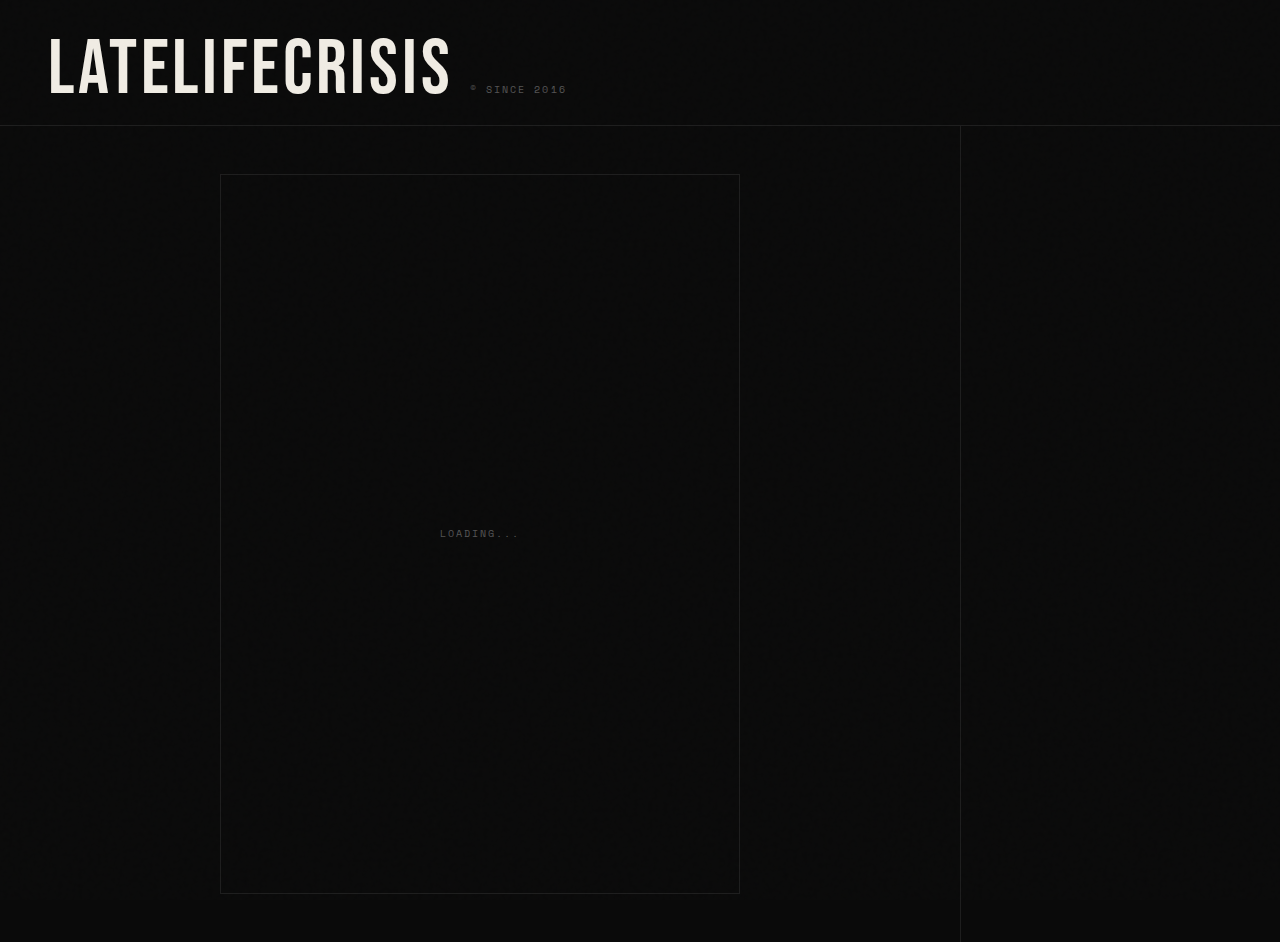
<file: index.html>
<!DOCTYPE html>
<html lang="en">
<head>
<meta charset="UTF-8">
<meta name="viewport" content="width=device-width, initial-scale=1.0">
<title>LateLifeCrisis</title>
<link href="https://fonts.googleapis.com/css2?family=Bebas+Neue&family=Space+Mono:ital@0;1&display=swap" rel="stylesheet">
<style>
  *, *::before, *::after { margin: 0; padding: 0; box-sizing: border-box; }

  :root {
    --bg: #0a0a0a;
    --fg: #f0ece4;
    --accent: #e8e0d0;
    --dim: #555;
  }

  body {
    background: var(--bg);
    color: var(--fg);
    font-family: 'Space Mono', monospace;
    min-height: 100vh;
    overflow-x: hidden;
  }

  /* Grain overlay */
  body::before {
    content: '';
    position: fixed;
    inset: 0;
    background-image: url("data:image/svg+xml,%3Csvg viewBox='0 0 200 200' xmlns='http://www.w3.org/2000/svg'%3E%3Cfilter id='n'%3E%3CfeTurbulence type='fractalNoise' baseFrequency='0.9' numOctaves='4' stitchTiles='stitch'/%3E%3C/filter%3E%3Crect width='100%25' height='100%25' filter='url(%23n)' opacity='0.04'/%3E%3C/svg%3E");
    pointer-events: none;
    z-index: 100;
    opacity: 0.4;
  }

  header {
    padding: 2rem 3rem 1rem;
    display: flex;
    align-items: baseline;
    gap: 1rem;
    border-bottom: 1px solid #1e1e1e;
  }

  .title {
    font-family: 'Bebas Neue', sans-serif;
    font-size: clamp(2.5rem, 6vw, 5rem);
    letter-spacing: 0.05em;
    line-height: 1;
    color: var(--fg);
    animation: fadeIn 1.2s ease forwards;
  }

  .since {
    font-size: 0.65rem;
    letter-spacing: 0.2em;
    color: var(--dim);
    text-transform: uppercase;
    animation: fadeIn 1.8s ease forwards;
  }

  main {
    display: grid;
    grid-template-columns: 1fr 320px;
    gap: 0;
    height: calc(100vh - 90px);
  }

  /* VIDEO SIDE */
  .video-panel {
    display: flex;
    align-items: center;
    justify-content: center;
    padding: 3rem;
    position: relative;
    animation: fadeIn 1s ease forwards;
  }

  .video-wrapper {
    position: relative;
    width: 100%;
    max-width: 520px;
    aspect-ratio: 9/16;
    max-height: 80vh;
  }

  .video-wrapper video {
    width: 100%;
    height: 100%;
    object-fit: cover;
    display: block;
    filter: contrast(1.05);
  }

  /* Custom video controls overlay */
  .video-controls {
    position: absolute;
    bottom: 0;
    left: 0;
    right: 0;
    padding: 1rem;
    background: linear-gradient(transparent, rgba(0,0,0,0.8));
    display: flex;
    align-items: center;
    gap: 0.75rem;
    opacity: 0;
    transition: opacity 0.3s;
  }

  .video-wrapper:hover .video-controls {
    opacity: 1;
  }

  .play-btn {
    background: none;
    border: 1px solid var(--fg);
    color: var(--fg);
    width: 32px;
    height: 32px;
    cursor: pointer;
    font-family: 'Space Mono', monospace;
    font-size: 0.6rem;
    display: flex;
    align-items: center;
    justify-content: center;
    flex-shrink: 0;
    transition: background 0.2s;
  }

  .play-btn:hover { background: rgba(255,255,255,0.1); }

  .progress-bar {
    flex: 1;
    height: 2px;
    background: rgba(255,255,255,0.2);
    cursor: pointer;
    position: relative;
  }

  .progress-fill {
    height: 100%;
    background: var(--fg);
    width: 0%;
    transition: width 0.1s linear;
  }

  .time-display {
    font-size: 0.55rem;
    color: var(--dim);
    letter-spacing: 0.05em;
    white-space: nowrap;
  }

  /* upload hint when no video */
  .no-video {
    width: 100%;
    height: 100%;
    border: 1px solid #1e1e1e;
    display: flex;
    flex-direction: column;
    align-items: center;
    justify-content: center;
    gap: 1rem;
    cursor: pointer;
    transition: border-color 0.2s;
    position: relative;
    overflow: hidden;
  }

  .no-video:hover { border-color: #333; }

  .no-video input[type="file"] {
    position: absolute;
    inset: 0;
    opacity: 0;
    cursor: pointer;
  }

  .no-video-text {
    font-size: 0.65rem;
    letter-spacing: 0.2em;
    color: var(--dim);
    text-transform: uppercase;
    text-align: center;
    line-height: 2;
  }

  .loading-state {
    width: 100%;
    height: 100%;
    border: 1px solid #1e1e1e;
    display: flex;
    align-items: center;
    justify-content: center;
  }

  /* TRACKLIST SIDE */
  .tracklist-panel {
    border-left: 1px solid #1e1e1e;
    overflow-y: auto;
    scrollbar-width: none;
    padding: 2rem 0;
  }

  .tracklist-panel::-webkit-scrollbar { display: none; }

  .track-item {
    padding: 0.55rem 2rem;
    font-size: 0.7rem;
    letter-spacing: 0.15em;
    text-transform: uppercase;
    color: #3a3a3a;
    cursor: pointer;
    text-align: right;
    transition: color 0.2s, padding-right 0.2s;
    line-height: 1.6;
    animation: slideIn 0.6s ease forwards;
    opacity: 0;
  }

  .track-item:hover {
    color: var(--fg);
    padding-right: 2.5rem;
  }

  .track-item.active {
    color: var(--fg);
  }

  .track-number {
    display: inline-block;
    margin-right: 0.6em;
    color: #222;
    font-size: 0.55rem;
  }

  @keyframes fadeIn {
    from { opacity: 0; transform: translateY(8px); }
    to { opacity: 1; transform: translateY(0); }
  }

  @keyframes slideIn {
    from { opacity: 0; transform: translateX(20px); }
    to { opacity: 1; transform: translateX(0); }
  }

  @media (max-width: 700px) {
    main { grid-template-columns: 1fr; grid-template-rows: auto 1fr; height: auto; }
    .tracklist-panel { border-left: none; border-top: 1px solid #1e1e1e; max-height: 50vh; }
    .video-panel { padding: 1.5rem; }
  }
</style>
</head>
<body>

<header>
  <div class="title">LateLifeCrisis</div>
  <div class="since">© since 2016</div>
</header>

<main>
  <div class="video-panel">
    <div class="video-wrapper" id="videoWrapper">
      <div class="loading-state" id="loadingState">
        <div class="no-video-text">Loading...</div>
      </div>
    </div>
  </div>

  <div class="tracklist-panel" id="tracklist"></div>
</main>

<script>
const VIDEO_URL = "https://raw.githubusercontent.com/theyluvkyro/nettspend/main/NETTSPEND%20EARLY%20LIFE%20CRISIS%20ALL%20SNIPPETS%20(1).mp4";
const AUDIO_URL = "https://raw.githubusercontent.com/theyluvkyro/nettspend/main/NETTSPEND%20%20EARLY%20LIFE%20CRISIS%20ALL%20SNIPPETS.mp3";

const tracks = [
  "Since 2016",
  "Take Ur B####",
  "CCP Hedi",
  "Got-To",
  "Paris Hilton",
  "WTFIu",
  "P0lkadot",
  "Still Standin",
  "No Sleep",
  "Shades On",
  "Bulls###",
  "Mowalola",
  "Drown",
  "Fightin Sleep",
  "F###ed Up",
  "Catch Shit",
  "Im Virgina Creeper",
  "In This World",
  "Stomach Hurt",
  "Just A Phase",
  "Just Listen",
  "I Know U Know",
  "Make The World Go",
  "Hopscotch",
  "Make It Bleed",
  "White Rose",
  "iCarly",
  "Lose My Mind",
  "Since U Been Gone",
  "Joker"
];

const tracklist = document.getElementById('tracklist');
tracks.forEach((t, i) => {
  const el = document.createElement('div');
  el.className = 'track-item';
  el.style.animationDelay = `${i * 0.04}s`;
  el.innerHTML = `<span class="track-number">${String(i+1).padStart(2,'0')}</span>${t}`;
  el.addEventListener('click', () => {
    document.querySelectorAll('.track-item').forEach(x => x.classList.remove('active'));
    el.classList.add('active');
  });
  tracklist.appendChild(el);
});

// Video upload
const fileInput = document.getElementById('fileInput');
const uploadZone = document.getElementById('uploadZone');
const videoWrapper = document.getElementById('videoWrapper');

fileInput.addEventListener('change', (e) => {
  const file = e.target.files[0];
  if (!file) return;
  loadVideo(URL.createObjectURL(file));
});

// Drag and drop
videoWrapper.addEventListener('dragover', e => e.preventDefault());
videoWrapper.addEventListener('drop', e => {
  e.preventDefault();
  const file = e.dataTransfer.files[0];
  if (file && file.type.startsWith('video/')) loadVideo(URL.createObjectURL(file));
});

function loadVideo(src) {
  uploadZone.remove();

  const video = document.createElement('video');
  video.src = src;
  video.loop = true;
  video.playsInline = true;
  video.autoplay = true;
  video.muted = false;

  const controls = document.createElement('div');
  controls.className = 'video-controls';

  const playBtn = document.createElement('button');
  playBtn.className = 'play-btn';
  playBtn.textContent = '▐▐';

  const progressBar = document.createElement('div');
  progressBar.className = 'progress-bar';
  const progressFill = document.createElement('div');
  progressFill.className = 'progress-fill';
  progressBar.appendChild(progressFill);

  const timeDisplay = document.createElement('div');
  timeDisplay.className = 'time-display';
  timeDisplay.textContent = '0:00';

  controls.append(playBtn, progressBar, timeDisplay);

  videoWrapper.appendChild(video);
  videoWrapper.appendChild(controls);

  playBtn.addEventListener('click', () => {
    if (video.paused) { video.play(); playBtn.textContent = '▐▐'; }
    else { video.pause(); playBtn.textContent = '▶'; }
  });

  video.addEventListener('timeupdate', () => {
    if (!video.duration) return;
    const pct = (video.currentTime / video.duration) * 100;
    progressFill.style.width = pct + '%';
    const m = Math.floor(video.currentTime / 60);
    const s = Math.floor(video.currentTime % 60).toString().padStart(2,'0');
    timeDisplay.textContent = `${m}:${s}`;
  });

  progressBar.addEventListener('click', e => {
    const rect = progressBar.getBoundingClientRect();
    const ratio = (e.clientX - rect.left) / rect.width;
    video.currentTime = ratio * video.duration;
  });
}
</script>
</body>
</html>
</file>
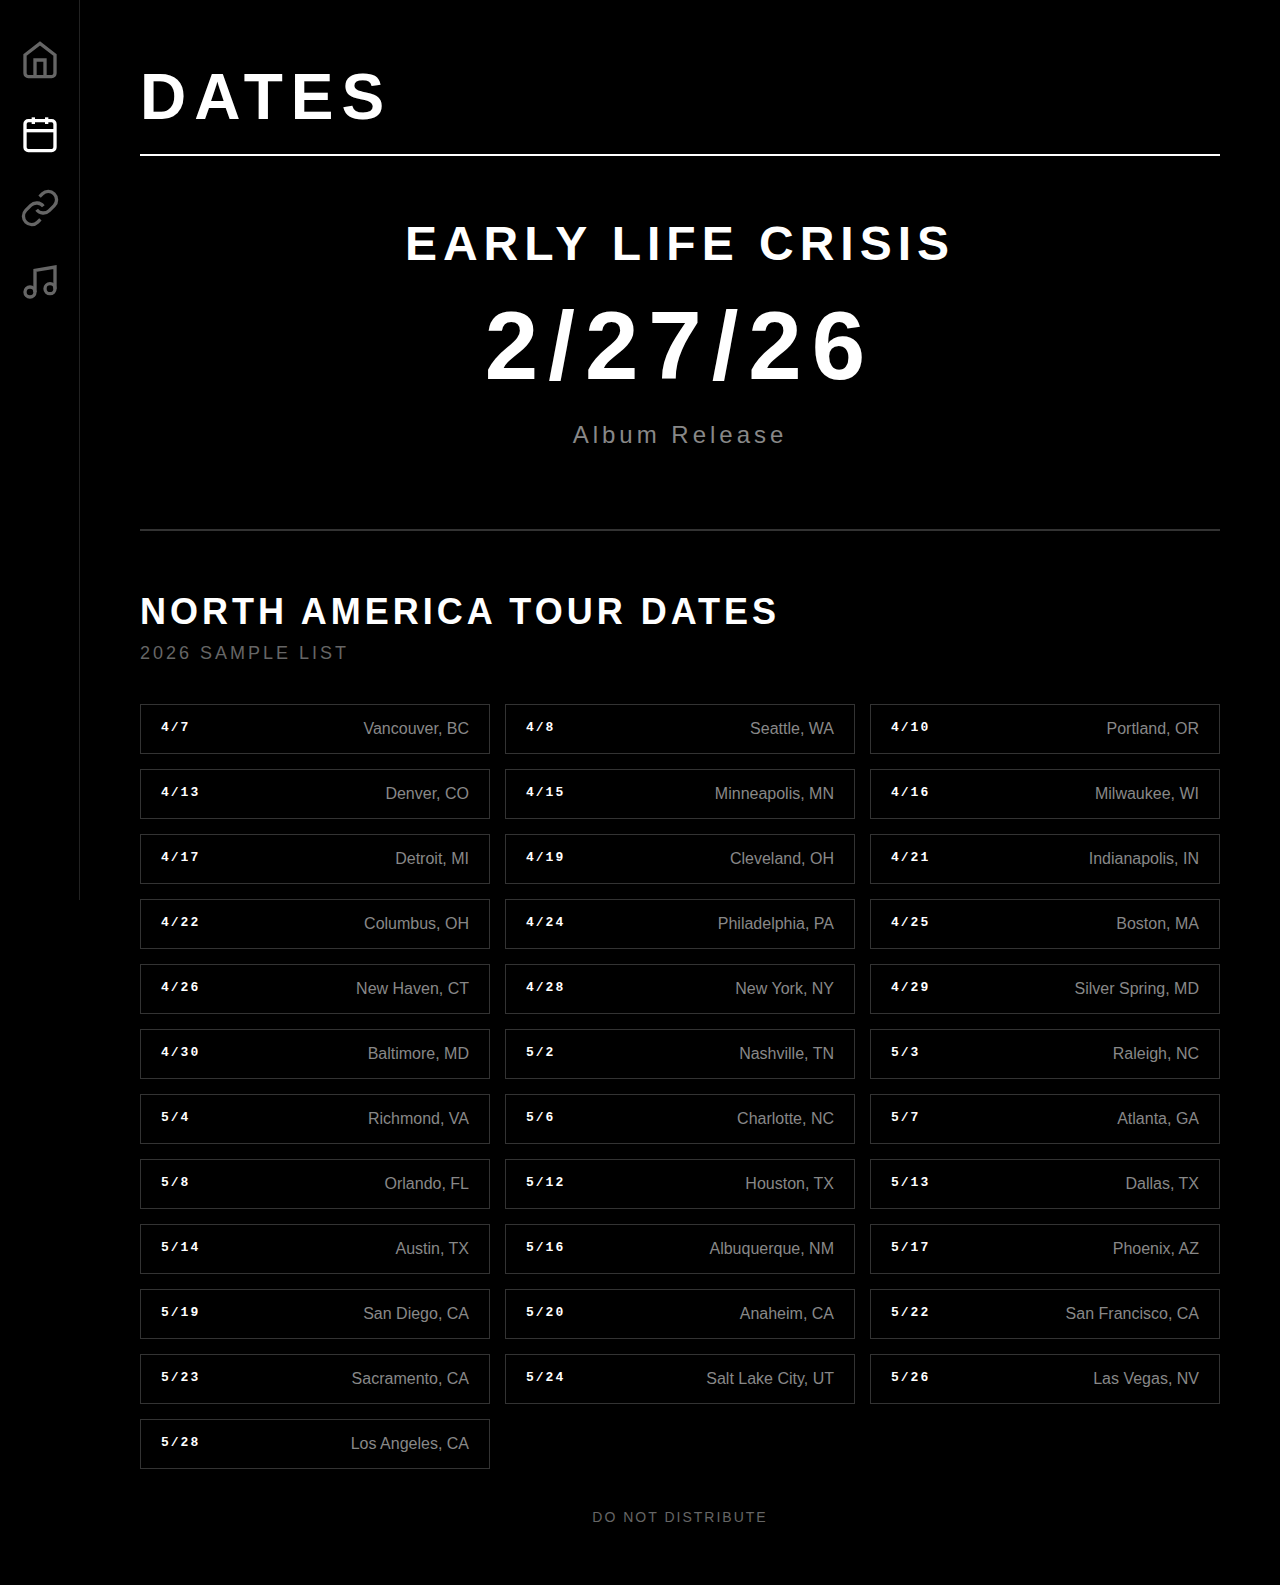
<file: dates.html>
<!DOCTYPE html>
<html lang="en">
<head>
    <meta charset="UTF-8">
    <meta name="viewport" content="width=device-width, initial-scale=1.0">
    <title>dates - late life crisis</title>
    <link rel="stylesheet" href="style.css">
</head>
<body>
    <div class="sidebar">
        <a href="index.html" class="nav-icon">
            <svg width="40" height="40" viewBox="0 0 24 24" fill="none" stroke="currentColor" stroke-width="2">
                <path d="M3 9l9-7 9 7v11a2 2 0 0 1-2 2H5a2 2 0 0 1-2-2z"></path>
                <polyline points="9 22 9 12 15 12 15 22"></polyline>
            </svg>
        </a>
        <a href="dates.html" class="nav-icon active">
            <svg width="40" height="40" viewBox="0 0 24 24" fill="none" stroke="currentColor" stroke-width="2">
                <rect x="3" y="4" width="18" height="18" rx="2" ry="2"></rect>
                <line x1="16" y1="2" x2="16" y2="6"></line>
                <line x1="8" y1="2" x2="8" y2="6"></line>
                <line x1="3" y1="10" x2="21" y2="10"></line>
            </svg>
        </a>
        <a href="links.html" class="nav-icon">
            <svg width="40" height="40" viewBox="0 0 24 24" fill="none" stroke="currentColor" stroke-width="2">
                <path d="M10 13a5 5 0 0 0 7.54.54l3-3a5 5 0 0 0-7.07-7.07l-1.72 1.71"></path>
                <path d="M14 11a5 5 0 0 0-7.54-.54l-3 3a5 5 0 0 0 7.07 7.07l1.71-1.71"></path>
            </svg>
        </a>
        <a href="music.html" class="nav-icon">
            <svg width="40" height="40" viewBox="0 0 24 24" fill="none" stroke="currentColor" stroke-width="2">
                <path d="M9 18V5l12-2v13"></path>
                <circle cx="6" cy="18" r="3"></circle>
                <circle cx="18" cy="16" r="3"></circle>
            </svg>
        </a>
    </div>

    <div class="content">
        <div class="page-header">
            <h1>DATES</h1>
        </div>

        <div class="dates-container">
            <div class="date-section">
                <h2 class="date-title">EARLY LIFE CRISIS</h2>
                <p class="date-main">2/27/26</p>
                <p class="date-description">Album Release</p>
            </div>

            <div class="tour-section">
                <h2 class="tour-title">NORTH AMERICA TOUR DATES</h2>
                <p class="tour-subtitle">2026 SAMPLE LIST</p>
                
                <div class="tour-dates">
                    <div class="tour-date">
                        <span class="date">4/7</span>
                        <span class="city">Vancouver, BC</span>
                    </div>
                    <div class="tour-date">
                        <span class="date">4/8</span>
                        <span class="city">Seattle, WA</span>
                    </div>
                    <div class="tour-date">
                        <span class="date">4/10</span>
                        <span class="city">Portland, OR</span>
                    </div>
                    <div class="tour-date">
                        <span class="date">4/13</span>
                        <span class="city">Denver, CO</span>
                    </div>
                    <div class="tour-date">
                        <span class="date">4/15</span>
                        <span class="city">Minneapolis, MN</span>
                    </div>
                    <div class="tour-date">
                        <span class="date">4/16</span>
                        <span class="city">Milwaukee, WI</span>
                    </div>
                    <div class="tour-date">
                        <span class="date">4/17</span>
                        <span class="city">Detroit, MI</span>
                    </div>
                    <div class="tour-date">
                        <span class="date">4/19</span>
                        <span class="city">Cleveland, OH</span>
                    </div>
                    <div class="tour-date">
                        <span class="date">4/21</span>
                        <span class="city">Indianapolis, IN</span>
                    </div>
                    <div class="tour-date">
                        <span class="date">4/22</span>
                        <span class="city">Columbus, OH</span>
                    </div>
                    <div class="tour-date">
                        <span class="date">4/24</span>
                        <span class="city">Philadelphia, PA</span>
                    </div>
                    <div class="tour-date">
                        <span class="date">4/25</span>
                        <span class="city">Boston, MA</span>
                    </div>
                    <div class="tour-date">
                        <span class="date">4/26</span>
                        <span class="city">New Haven, CT</span>
                    </div>
                    <div class="tour-date">
                        <span class="date">4/28</span>
                        <span class="city">New York, NY</span>
                    </div>
                    <div class="tour-date">
                        <span class="date">4/29</span>
                        <span class="city">Silver Spring, MD</span>
                    </div>
                    <div class="tour-date">
                        <span class="date">4/30</span>
                        <span class="city">Baltimore, MD</span>
                    </div>
                    <div class="tour-date">
                        <span class="date">5/2</span>
                        <span class="city">Nashville, TN</span>
                    </div>
                    <div class="tour-date">
                        <span class="date">5/3</span>
                        <span class="city">Raleigh, NC</span>
                    </div>
                    <div class="tour-date">
                        <span class="date">5/4</span>
                        <span class="city">Richmond, VA</span>
                    </div>
                    <div class="tour-date">
                        <span class="date">5/6</span>
                        <span class="city">Charlotte, NC</span>
                    </div>
                    <div class="tour-date">
                        <span class="date">5/7</span>
                        <span class="city">Atlanta, GA</span>
                    </div>
                    <div class="tour-date">
                        <span class="date">5/8</span>
                        <span class="city">Orlando, FL</span>
                    </div>
                    <div class="tour-date">
                        <span class="date">5/12</span>
                        <span class="city">Houston, TX</span>
                    </div>
                    <div class="tour-date">
                        <span class="date">5/13</span>
                        <span class="city">Dallas, TX</span>
                    </div>
                    <div class="tour-date">
                        <span class="date">5/14</span>
                        <span class="city">Austin, TX</span>
                    </div>
                    <div class="tour-date">
                        <span class="date">5/16</span>
                        <span class="city">Albuquerque, NM</span>
                    </div>
                    <div class="tour-date">
                        <span class="date">5/17</span>
                        <span class="city">Phoenix, AZ</span>
                    </div>
                    <div class="tour-date">
                        <span class="date">5/19</span>
                        <span class="city">San Diego, CA</span>
                    </div>
                    <div class="tour-date">
                        <span class="date">5/20</span>
                        <span class="city">Anaheim, CA</span>
                    </div>
                    <div class="tour-date">
                        <span class="date">5/22</span>
                        <span class="city">San Francisco, CA</span>
                    </div>
                    <div class="tour-date">
                        <span class="date">5/23</span>
                        <span class="city">Sacramento, CA</span>
                    </div>
                    <div class="tour-date">
                        <span class="date">5/24</span>
                        <span class="city">Salt Lake City, UT</span>
                    </div>
                    <div class="tour-date">
                        <span class="date">5/26</span>
                        <span class="city">Las Vegas, NV</span>
                    </div>
                    <div class="tour-date">
                        <span class="date">5/28</span>
                        <span class="city">Los Angeles, CA</span>
                    </div>
                </div>

                <p class="tour-note">DO NOT DISTRIBUTE</p>
            </div>
        </div>
    </div>
</body>
</html>
</file>
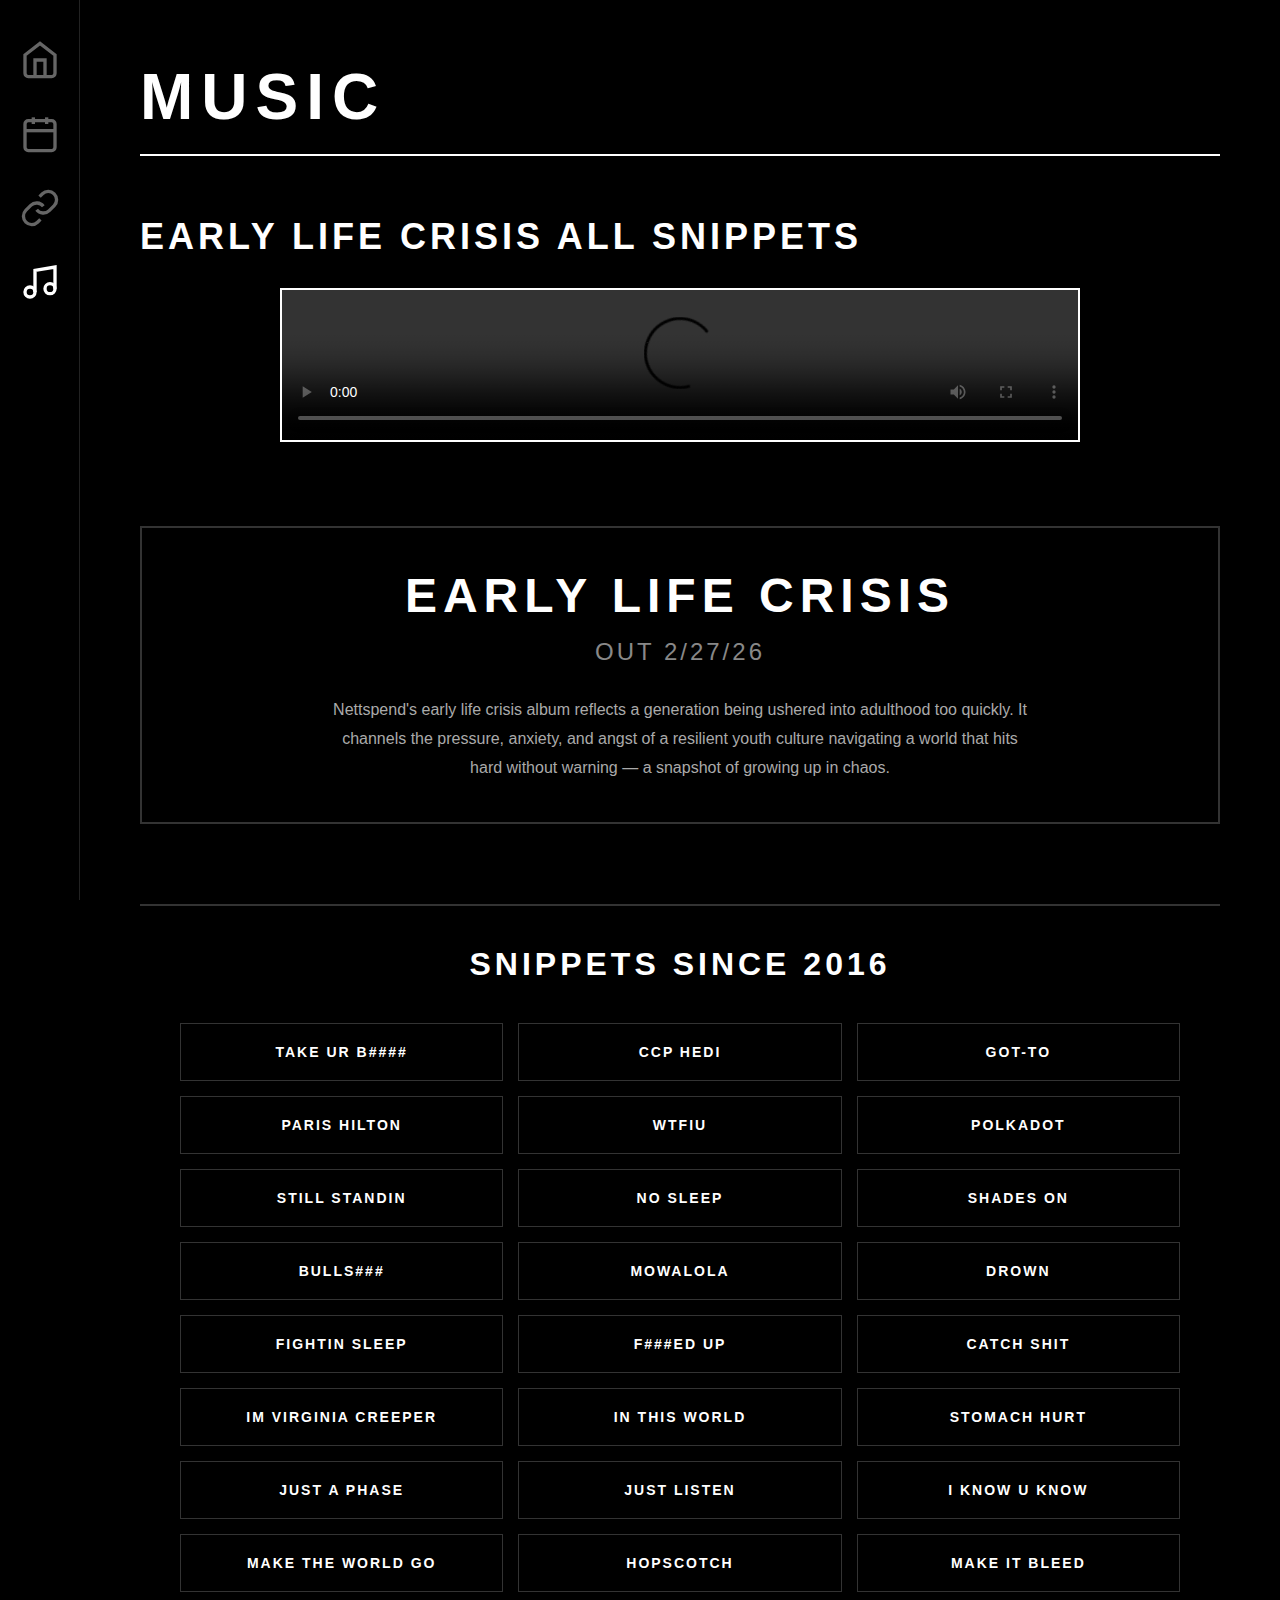
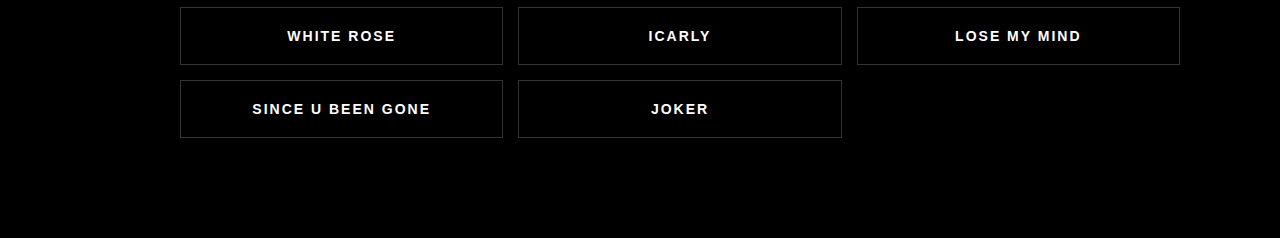
<file: music.html>
<!DOCTYPE html>
<html lang="en">
<head>
    <meta charset="UTF-8">
    <meta name="viewport" content="width=device-width, initial-scale=1.0">
    <title>music - late life crisis</title>
    <link rel="stylesheet" href="style.css">
</head>
<body>
    <div class="sidebar">
        <a href="index.html" class="nav-icon">
            <svg width="40" height="40" viewBox="0 0 24 24" fill="none" stroke="currentColor" stroke-width="2">
                <path d="M3 9l9-7 9 7v11a2 2 0 0 1-2 2H5a2 2 0 0 1-2-2z"></path>
                <polyline points="9 22 9 12 15 12 15 22"></polyline>
            </svg>
        </a>
        <a href="dates.html" class="nav-icon">
            <svg width="40" height="40" viewBox="0 0 24 24" fill="none" stroke="currentColor" stroke-width="2">
                <rect x="3" y="4" width="18" height="18" rx="2" ry="2"></rect>
                <line x1="16" y1="2" x2="16" y2="6"></line>
                <line x1="8" y1="2" x2="8" y2="6"></line>
                <line x1="3" y1="10" x2="21" y2="10"></line>
            </svg>
        </a>
        <a href="links.html" class="nav-icon">
            <svg width="40" height="40" viewBox="0 0 24 24" fill="none" stroke="currentColor" stroke-width="2">
                <path d="M10 13a5 5 0 0 0 7.54.54l3-3a5 5 0 0 0-7.07-7.07l-1.72 1.71"></path>
                <path d="M14 11a5 5 0 0 0-7.54-.54l-3 3a5 5 0 0 0 7.07 7.07l1.71-1.71"></path>
            </svg>
        </a>
        <a href="music.html" class="nav-icon active">
            <svg width="40" height="40" viewBox="0 0 24 24" fill="none" stroke="currentColor" stroke-width="2">
                <path d="M9 18V5l12-2v13"></path>
                <circle cx="6" cy="18" r="3"></circle>
                <circle cx="18" cy="16" r="3"></circle>
            </svg>
        </a>
    </div>

    <div class="content">
        <div class="page-header">
            <h1>MUSIC</h1>
        </div>

        <div class="music-container">
            <div class="video-section">
                <h2>EARLY LIFE CRISIS ALL SNIPPETS</h2>
                <div class="video-wrapper">
                    <video controls>
                        <source src="https://raw.githubusercontent.com/theyluvkyro/nettspend/main/NETTSPEND%20EARLY%20LIFE%20CRISIS%20ALL%20SNIPPETS%20(1).mp4" type="video/mp4">
                        Your browser does not support the video tag.
                    </video>
                </div>
            </div>

            <div class="album-info">
                <h2 class="album-title">EARLY LIFE CRISIS</h2>
                <p class="album-date">OUT 2/27/26</p>
                <p class="album-description">
                    Nettspend's early life crisis album reflects a generation being ushered into adulthood too quickly. 
                    It channels the pressure, anxiety, and angst of a resilient youth culture navigating a world that 
                    hits hard without warning — a snapshot of growing up in chaos.
                </p>
            </div>

            <div class="snippets-list">
                <h3>SNIPPETS SINCE 2016</h3>
                <div class="snippet-grid">
                    <div class="snippet-item">TAKE UR B####</div>
                    <div class="snippet-item">CCP HEDI</div>
                    <div class="snippet-item">GOT-TO</div>
                    <div class="snippet-item">PARIS HILTON</div>
                    <div class="snippet-item">WTFIU</div>
                    <div class="snippet-item">POLKADOT</div>
                    <div class="snippet-item">STILL STANDIN</div>
                    <div class="snippet-item">NO SLEEP</div>
                    <div class="snippet-item">SHADES ON</div>
                    <div class="snippet-item">BULLS###</div>
                    <div class="snippet-item">MOWALOLA</div>
                    <div class="snippet-item">DROWN</div>
                    <div class="snippet-item">FIGHTIN SLEEP</div>
                    <div class="snippet-item">F###ED UP</div>
                    <div class="snippet-item">CATCH SHIT</div>
                    <div class="snippet-item">IM VIRGINIA CREEPER</div>
                    <div class="snippet-item">IN THIS WORLD</div>
                    <div class="snippet-item">STOMACH HURT</div>
                    <div class="snippet-item">JUST A PHASE</div>
                    <div class="snippet-item">JUST LISTEN</div>
                    <div class="snippet-item">I KNOW U KNOW</div>
                    <div class="snippet-item">MAKE THE WORLD GO</div>
                    <div class="snippet-item">HOPSCOTCH</div>
                    <div class="snippet-item">MAKE IT BLEED</div>
                    <div class="snippet-item">WHITE ROSE</div>
                    <div class="snippet-item">ICARLY</div>
                    <div class="snippet-item">LOSE MY MIND</div>
                    <div class="snippet-item">SINCE U BEEN GONE</div>
                    <div class="snippet-item">JOKER</div>
                </div>
            </div>
        </div>
    </div>
</body>
</html>
</file>
<file: style.css>
* {
    margin: 0;
    padding: 0;
    box-sizing: border-box;
}

body {
    font-family: -apple-system, BlinkMacSystemFont, 'Segoe UI', 'Helvetica Neue', Arial, sans-serif;
    background: #000;
    color: #fff;
    overflow-x: hidden;
}

/* Sidebar Navigation */
.sidebar {
    position: fixed;
    left: 0;
    top: 0;
    width: 80px;
    height: 100vh;
    background: #000;
    border-right: 1px solid #222;
    display: flex;
    flex-direction: column;
    align-items: center;
    padding-top: 40px;
    gap: 30px;
    z-index: 1000;
}

.nav-icon {
    color: #666;
    transition: color 0.3s ease;
    cursor: pointer;
    text-decoration: none;
}

.nav-icon:hover,
.nav-icon.active {
    color: #fff;
}

/* Main Content */
.content {
    margin-left: 80px;
    min-height: 100vh;
    padding: 60px;
}

/* Hero Section */
.hero {
    display: flex;
    align-items: center;
    justify-content: center;
    min-height: calc(100vh - 120px);
    gap: 80px;
}

.hero-image {
    max-width: 500px;
    width: 100%;
    height: auto;
    border: 2px solid #fff;
    filter: grayscale(100%) contrast(1.1);
}

.hero-text {
    text-align: center;
}

.glitch {
    font-size: 72px;
    font-weight: 900;
    letter-spacing: 8px;
    position: relative;
    animation: glitch 3s infinite;
}

@keyframes glitch {
    0%, 100% {
        text-shadow: 2px 2px #ff00de, -2px -2px #00fff9;
    }
    25% {
        text-shadow: -2px -2px #ff00de, 2px 2px #00fff9;
    }
    50% {
        text-shadow: 2px -2px #ff00de, -2px 2px #00fff9;
    }
    75% {
        text-shadow: -2px 2px #ff00de, 2px -2px #00fff9;
    }
}

.subtitle {
    font-size: 18px;
    color: #888;
    margin-top: 20px;
    letter-spacing: 4px;
    text-transform: lowercase;
}

/* Page Header */
.page-header {
    margin-bottom: 60px;
}

.page-header h1 {
    font-size: 64px;
    font-weight: 900;
    letter-spacing: 8px;
    border-bottom: 2px solid #fff;
    padding-bottom: 20px;
}

/* Dates Page */
.dates-container {
    max-width: 1200px;
}

.date-section {
    margin-bottom: 80px;
    text-align: center;
}

.date-title {
    font-size: 48px;
    font-weight: 900;
    letter-spacing: 6px;
    margin-bottom: 20px;
}

.date-main {
    font-size: 96px;
    font-weight: 900;
    letter-spacing: 10px;
    margin: 20px 0;
}

.date-description {
    font-size: 24px;
    color: #888;
    letter-spacing: 4px;
}

.tour-section {
    border-top: 2px solid #333;
    padding-top: 60px;
}

.tour-title {
    font-size: 36px;
    font-weight: 900;
    letter-spacing: 4px;
    margin-bottom: 10px;
}

.tour-subtitle {
    font-size: 18px;
    color: #666;
    margin-bottom: 40px;
    letter-spacing: 3px;
}

.tour-dates {
    display: grid;
    grid-template-columns: repeat(auto-fill, minmax(300px, 1fr));
    gap: 15px;
    margin-bottom: 40px;
}

.tour-date {
    display: flex;
    justify-content: space-between;
    padding: 15px 20px;
    border: 1px solid #333;
    transition: all 0.3s ease;
}

.tour-date:hover {
    border-color: #fff;
    background: #111;
}

.tour-date .date {
    font-weight: 700;
    font-family: monospace;
    letter-spacing: 2px;
}

.tour-date .city {
    color: #888;
}

.tour-note {
    text-align: center;
    color: #666;
    font-size: 14px;
    letter-spacing: 2px;
    margin-top: 40px;
}

/* Links Page */
.links-container {
    max-width: 800px;
    margin: 0 auto;
}

.album-cover {
    margin-bottom: 60px;
    text-align: center;
}

.album-cover img {
    max-width: 500px;
    width: 100%;
    border: 2px solid #fff;
}

.links-list {
    display: flex;
    flex-direction: column;
    gap: 20px;
    margin-bottom: 80px;
}

.link-item {
    display: flex;
    justify-content: space-between;
    align-items: center;
    padding: 25px 30px;
    border: 2px solid #333;
    text-decoration: none;
    color: #fff;
    font-size: 24px;
    font-weight: 700;
    letter-spacing: 3px;
    transition: all 0.3s ease;
}

.link-item:hover {
    border-color: #fff;
    background: #111;
    transform: translateX(10px);
}

.link-arrow {
    font-size: 32px;
    transition: transform 0.3s ease;
}

.link-item:hover .link-arrow {
    transform: translateX(10px);
}

.contact-info {
    text-align: center;
    padding: 40px;
    border-top: 2px solid #333;
}

.phone-number {
    font-size: 32px;
    font-weight: 900;
    letter-spacing: 4px;
    margin: 10px 0;
    font-family: monospace;
}

.website {
    font-size: 18px;
    color: #888;
    margin-top: 20px;
    letter-spacing: 2px;
}

/* Music Page */
.music-container {
    max-width: 1200px;
}

.video-section {
    margin-bottom: 80px;
}

.video-section h2 {
    font-size: 36px;
    font-weight: 900;
    letter-spacing: 4px;
    margin-bottom: 30px;
}

.video-wrapper {
    width: 100%;
    max-width: 800px;
    margin: 0 auto;
}

.video-wrapper video {
    width: 100%;
    border: 2px solid #fff;
}

.album-info {
    margin-bottom: 80px;
    padding: 40px;
    border: 2px solid #333;
    text-align: center;
}

.album-title {
    font-size: 48px;
    font-weight: 900;
    letter-spacing: 6px;
    margin-bottom: 15px;
}

.album-date {
    font-size: 24px;
    color: #888;
    margin-bottom: 30px;
    letter-spacing: 3px;
}

.album-description {
    font-size: 16px;
    line-height: 1.8;
    color: #aaa;
    max-width: 700px;
    margin: 0 auto;
}

.snippets-list {
    padding: 40px;
    border-top: 2px solid #333;
}

.snippets-list h3 {
    font-size: 32px;
    font-weight: 900;
    letter-spacing: 4px;
    margin-bottom: 40px;
    text-align: center;
}

.snippet-grid {
    display: grid;
    grid-template-columns: repeat(auto-fill, minmax(250px, 1fr));
    gap: 15px;
}

.snippet-item {
    padding: 20px;
    border: 1px solid #333;
    text-align: center;
    font-size: 14px;
    font-weight: 700;
    letter-spacing: 2px;
    transition: all 0.3s ease;
}

.snippet-item:hover {
    border-color: #fff;
    background: #111;
}

/* Responsive Design */
@media (max-width: 1024px) {
    .hero {
        flex-direction: column;
        padding: 40px 20px;
    }
    
    .glitch {
        font-size: 48px;
    }
    
    .content {
        padding: 40px 30px;
    }
    
    .page-header h1 {
        font-size: 48px;
    }
}

@media (max-width: 768px) {
    .sidebar {
        width: 60px;
        padding-top: 20px;
        gap: 20px;
    }
    
    .nav-icon svg {
        width: 30px;
        height: 30px;
    }
    
    .content {
        margin-left: 60px;
        padding: 30px 20px;
    }
    
    .glitch {
        font-size: 36px;
        letter-spacing: 4px;
    }
    
    .page-header h1 {
        font-size: 36px;
        letter-spacing: 4px;
    }
    
    .date-main {
        font-size: 64px;
    }
    
    .tour-dates {
        grid-template-columns: 1fr;
    }
    
    .link-item {
        font-size: 18px;
        padding: 20px;
    }
    
    .snippet-grid {
        grid-template-columns: repeat(auto-fill, minmax(150px, 1fr));
    }
}
</file>
